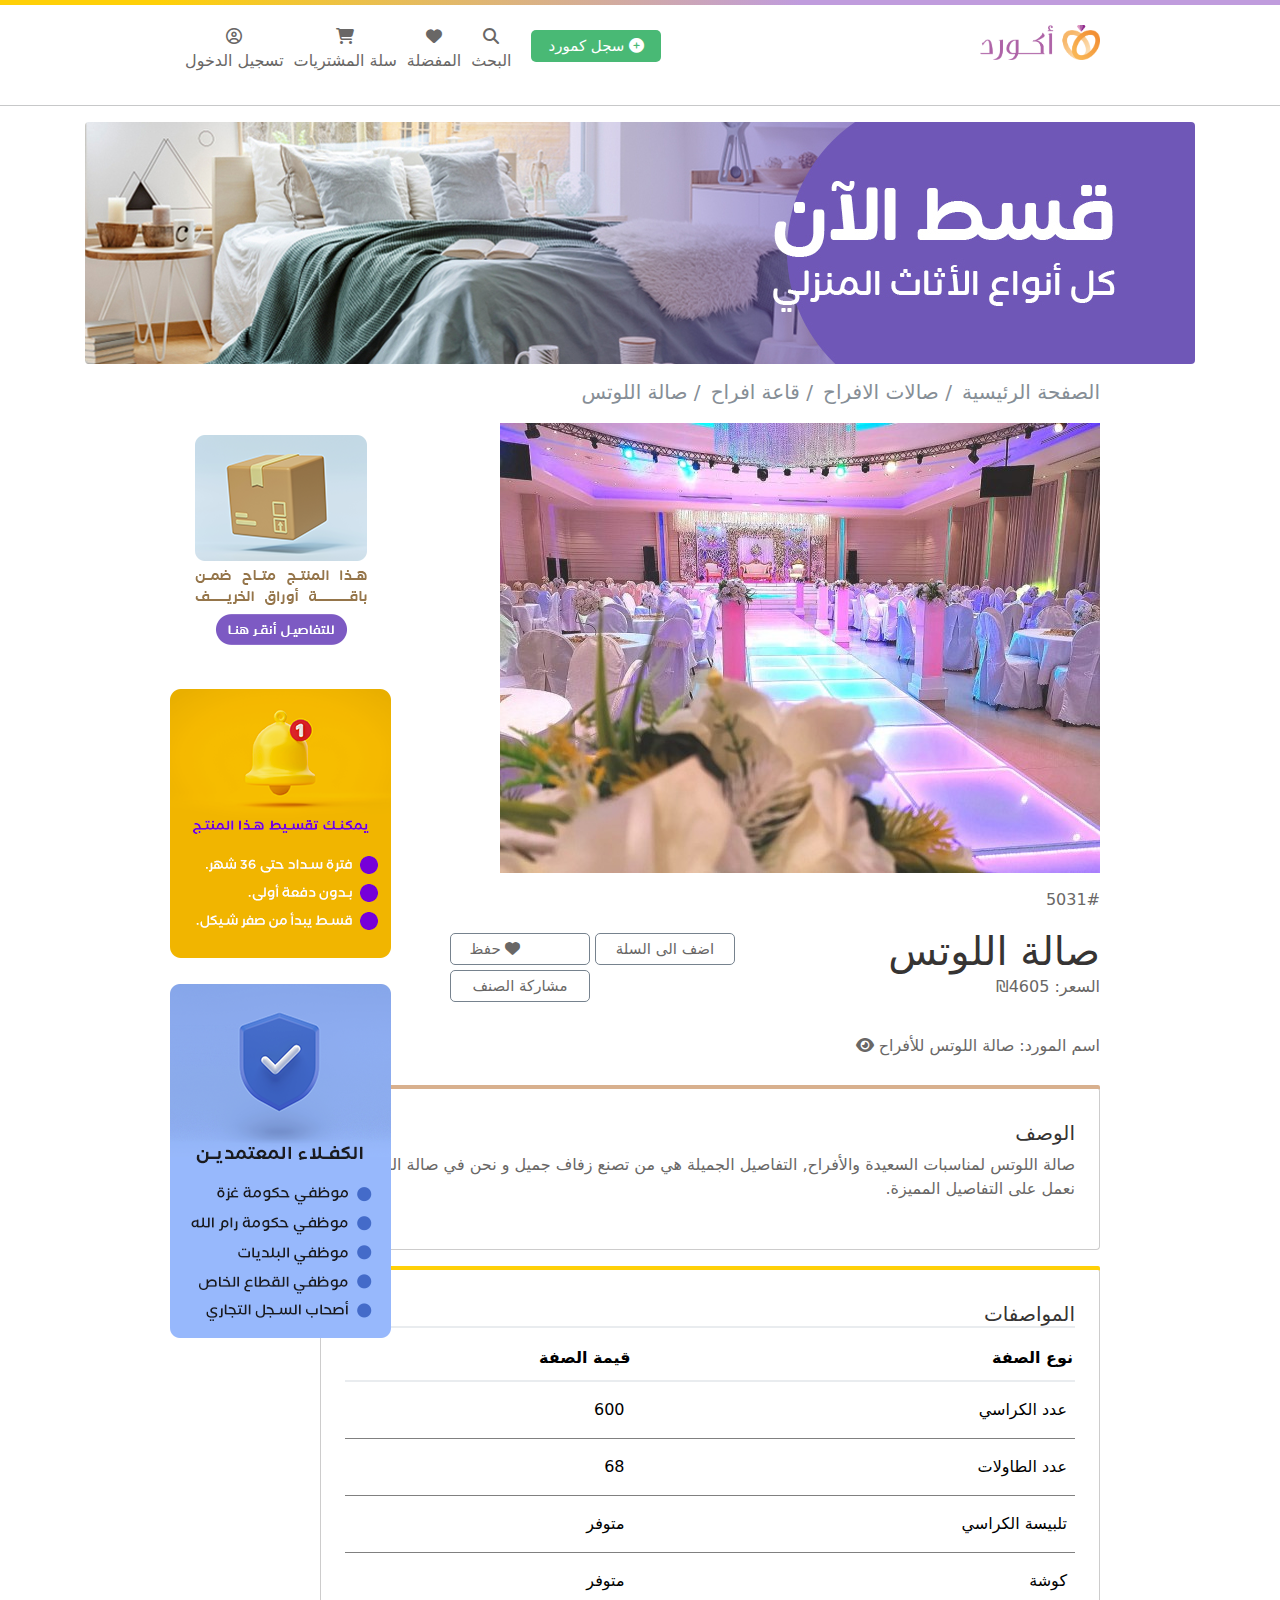
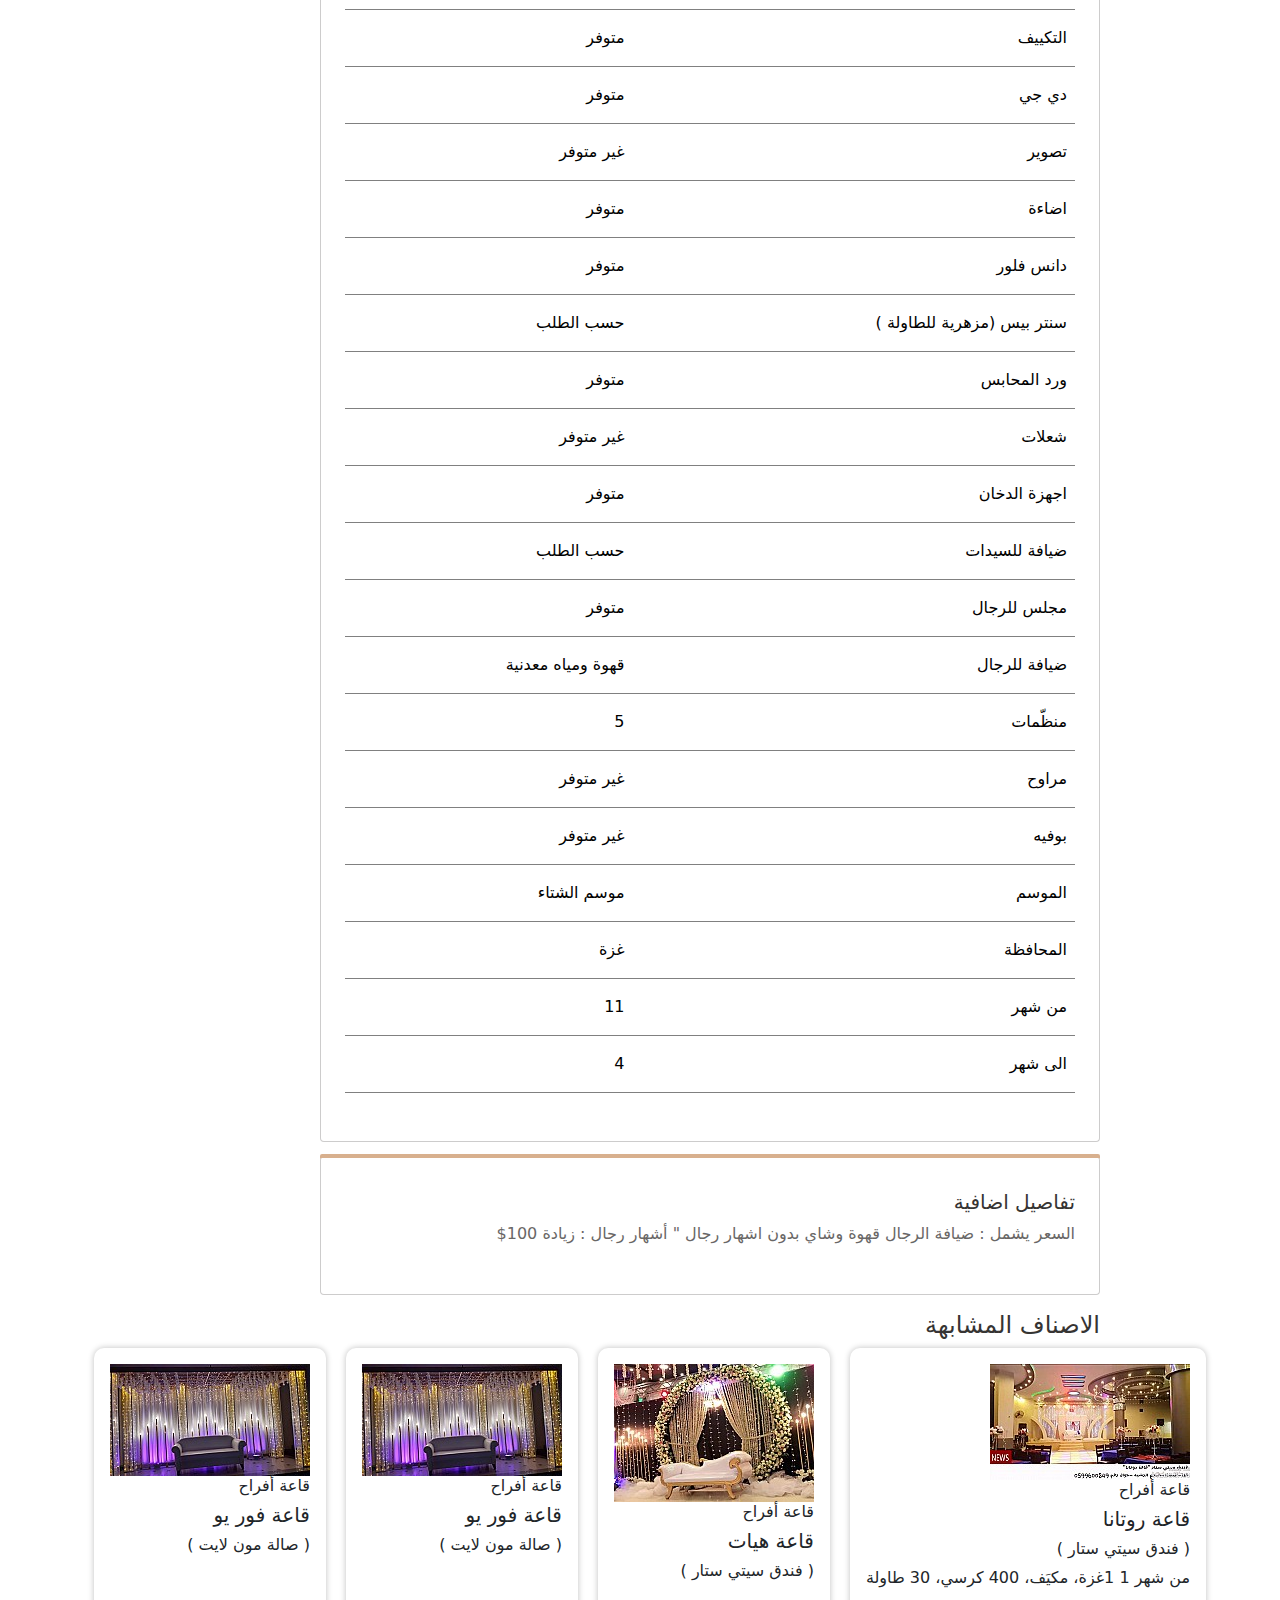
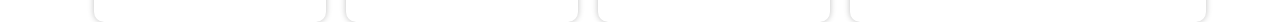
<file: website/product.html>
<!DOCTYPE html>
<html lang="en" dir="rtl">

<head>
    <meta charset="UTF-8">
    <title>product page</title>
    <link rel="stylesheet" href="style2.css">
    <link rel="stylesheet" href="https://cdnjs.cloudflare.com/ajax/libs/font-awesome/6.4.2/css/all.min.css">
    <link rel="stylesheet" href="https://cdn.jsdelivr.net/npm/bootstrap@5.0.2/dist/css/bootstrap.min.css">
</head>

<body>
    <div class="header-line"></div>
    <nav>
        <div class="left">
            <img src="images/rasel-logo.png">
        </div>
        <div class="right">
            <button> <i class="fa-solid fa-circle-plus"></i>سجل كمورد</button>
            <div>
                <i class="fa-solid fa-magnifying-glass"></i>
                <p>البحث</p>
            </div>
            <div>
                <i class="fa-solid fa-heart"></i>
                <p>المفضلة</p>
            </div>
            <div>
                <i class="fa-solid fa-cart-shopping"></i>
                <p>سلة المشتريات</p>
            </div>
            <div>
                <i class="fa-regular fa-circle-user"></i>
                <p>تسجيل الدخول</p>
            </div>
        </div>
    </nav>
    <hr>
    <div class="slider">
        <img src="images/adv3.jpg">
    </div>
    <div class="anchors">
        <a href="google.com">الصفحة الرئيسية</a>
        <a href="google.com">/ صالات الافراح</a>
        <a href="google.com">/ قاعة افراح</a>
        <a href="google.com">/ صالة اللوتس</a>
    </div>
    <div class="photo">
        <img src="images/prdct.jpg">
    </div>
    <div class="ads">
        <img src="images/ad.png">
        <img src="images/ad2.png">
        <img src="images/ad3.png">
    </div>
    <div class="contain">
        <div class="info">
            <p class="num">5031#</p>
            <h1>صالة اللوتس</h1>
            <p>السعر: 4605₪</p>
            <p class="name"> اسم المورد: صالة اللوتس للأفراح <i class="fa-solid fa-eye"></i> </p>

        </div>
        <div class="butt">
            <div class="in">
                <button>اضف الى السلة</button>
                <button> <i class="fa-solid fa-heart"></i> حفظ</button>

            </div>
            <button class="alone">مشاركة الصنف</button>
        </div>

    </div>
    <div class="discripe">
        <h5>الوصف</h5>
        <p>صالة اللوتس لمناسبات السعيدة والأفراح, التفاصيل الجميلة هي من تصنع زفاف جميل و نحن في صالة اللوتس نعمل على
            التفاصيل المميزة.</p>
    </div>
    <div class="attrib">
        <h5>المواصفات</h5>
        <table class="table">
            <thead>
                <tr>
                    <th>نوع الصفة</th>
                    <th>قيمة الصفة</th>
                </tr>
            </thead>
            <tbody>
                <tr>
                    <td>عدد الكراسي</td>
                    <td>600</td>
                </tr>
                <tr>
                    <td>عدد الطاولات</td>
                    <td>68</td>
                </tr>
                <tr>
                    <td>تلبيسة الكراسي</td>
                    <td>متوفر</td>
                </tr>
                <tr>
                    <td>كوشة</td>
                    <td>متوفر</td>
                </tr>
                <tr>
                    <td>التكييف</td>
                    <td>متوفر</td>
                </tr>
                <tr>
                    <td>دي جي </td>
                    <td>متوفر</td>
                </tr>
                <tr>
                    <td>تصوير</td>
                    <td>غير متوفر</td>
                </tr>
                <tr>
                    <td>اضاءة</td>
                    <td>متوفر</td>
                </tr>
                <tr>
                    <td>دانس فلور</td>
                    <td>متوفر</td>
                </tr>
                <tr>
                    <td>سنتر بيس (مزهرية للطاولة )</td>
                    <td>حسب الطلب</td>
                </tr>
                <tr>
                    <td>ورد المحابس</td>
                    <td>متوفر</td>
                </tr>
                <tr>
                    <td>شعلات</td>
                    <td>غير متوفر</td>
                </tr>
                <tr>
                    <td>اجهزة الدخان</td>
                    <td>متوفر</td>
                </tr>
                <tr>
                    <td>ضيافة للسيدات </td>
                    <td>حسب الطلب</td>
                </tr>
                <tr>
                    <td>مجلس للرجال</td>
                    <td>متوفر</td>
                </tr>
                <tr>
                    <td>ضيافة للرجال</td>
                    <td>قهوة ومياه معدنية</td>
                </tr>
                <tr>
                    <td>منظّمات</td>
                    <td>5</td>
                </tr>
                <tr>
                    <td>مراوح</td>
                    <td>غير متوفر</td>
                </tr>
                <tr>
                    <td>بوفيه</td>
                    <td>غير متوفر</td>
                </tr>
                <tr>
                    <td>الموسم</td>
                    <td>موسم الشتاء</td>
                </tr>
                <tr>
                    <td>المحافظة</td>
                    <td>غزة</td>
                </tr>
                <tr>
                    <td>من شهر</td>
                    <td>11</td>
                </tr>
                <tr>
                    <td>الى شهر</td>
                    <td>4</td>
                </tr>
            </tbody>


        </table>

    </div>
    <div class="discripe">
        <h5>تفاصيل اضافية</h5>
        <p>السعر يشمل : ضيافة الرجال قهوة وشاي بدون اشهار رجال " أشهار رجال : زيادة 100$</p>
    </div>

    <div>
        <div class="grandba">
            <h4>الاصناف المشابهة</h4>
            <div class="dad">
                <div class="rotana">
                    <img src="images/rotana.jpg" alt="">
                    <h6>قاعة أفراح</h6>
                    <h5>قاعة روتانا</h5>
                    <h6> ( فندق سيتي ستار ) </h6>
                    <p><span>من شهر 1 1غزة، مكيَف، 400 كرسي، 30 طاولة</p>
                </div>
                <div class="hayat">
                    <img src="images/hayat.jpg" alt="">
                    <h6>قاعة أفراح</h6>
                    <h5>قاعة هيات</h5>
                    <h6> ( فندق سيتي ستار ) </h6>
                </div>
                <div class="foru">
                    <img src="images/foru.jpg" alt="">
                    <h6>قاعة أفراح</h6>
                    <h5>قاعة فور يو</h5>
                    <h6> ( صالة مون لايت ) </h6>
                </div>
                <div class="foru2">
                    <img src="images/foru.jpg" alt="">
                    <h6>قاعة أفراح</h6>
                    <h5>قاعة فور يو</h5>
                    <h6> ( صالة مون لايت ) </h6>
                </div>
            </div>
        </div>
    </div>


    
    
    <script src="https://cdn.jsdelivr.net/npm/bootstrap@5.0.2/dist/js/bootstrap.bundle.min.js"></script>
</body>

</html>
</file>
<file: website/style2.css>
body{
    margin-top: 0px;

}

nav {
    display: flex;
    justify-content: space-between;
    padding-left: 150px;
    padding-right: 150px;
    margin-top: 20px;
    margin-bottom: 8px;
    background-color: #fff!important;


}

nav .left img {
    width: 150px;
    padding-right: 30px;
}

nav .right {
    margin-left: 25px;
    display: flex;
    color: rgb(105, 103, 102);

}

nav .right div {
    padding-left: 10px;
    text-align: center;
}

.header-line {
    margin-top: 0px;
    height: 5px;
    border: none;
    background: linear-gradient(to right, rgba(255,208,7) 0%, rgba(255,208,7) 12.5%,rgba(192,156,221,1) 62.5%, rgba(192,156,221,1) 75%);
}

nav .right button {
    margin-left: 20px;
    margin-top: 5px;
    font-size: 15px;
    border: none;
    width: 130px;
    height: 32px;
    border-radius: 5px;
    color: white;
    background-color: rgb(73, 185, 117);
    cursor: pointer;
  
}

nav .right button i {
    padding-left: 5px;

}

p {
    margin-top: 5px;
}

hr {
    border-top: 1px solid rgba(0,0,0,.1);
    margin-top: 0;
    margin-bottom: 0.8rem;
}


.slider {
   text-align: center;
   margin-bottom: 0.8rem;
    


}
.slider img {
    border-radius: 4px;


}

.anchors {
    margin-right: 180px;
}

.anchors a {
    font-size: 20px;
    font-weight: 400;
    color: #868e96;
    text-decoration: none;
    padding-left: 5px;
    

}

.photo {
    margin-right: 180px;
    margin-top: 1rem;

}

.ads img {
    display: block;
}

.ads {
    position: absolute;
    top: 400px;
    left: 150px;
}

.contain {
    margin-right: 180px;
    margin-top: 15px;
    display: flex;
    justify-content: space-between;
    position: relative;

}


.info {
    color: rgb(105, 103, 102);
    font-size: 1rem;
}

.info .num{
    margin-bottom: 15px;
    font-size: 1rem;



}
.info h1 {
    margin-top: 0px;
    margin-bottom: 0px;
    font-size: 40px;
    color: rgb(54, 52, 51);
    
}

.info .name {
    margin-top: 35px;
    font-size: 1rem;
    color: rgb(105, 103, 102);


}

.contain .butt .in {
    display: flex;
    
}

.contain .butt {
    position: absolute;
    left: 450px;
    top: 45px;
}

.contain .butt .alone {
    position: relative;
    left: -150px;
    top: 5px;
    height: 32px;
    width: 140px;
    color: rgb(105, 103, 102);
    background-color: #fff;
    border: 1px solid #76828e;
    border-radius: 5px;
    font-size: 15px;

}

.contain .butt .in button {
    height: 32px;
    width: 140px;
    font-size: 15px;
    margin-right: 5px;
    color: rgb(105, 103, 102);
    border: 1px solid #76828e;
    border-radius: 5px;
    background-color: #fff;
    text-align: center;
}

 

.contain .butt .in i{
    margin-right: 50px;
}

.discripe {
    
    border-radius: 2px 2px 4px 4px;
    border-width: 0px 1px 1px;
    border-color: rgb(205, 204, 204);
    box-shadow: rgb(216 176 142) 0px -4px;
    border-style: solid;
    padding: 32px 24px;
    margin-bottom: 16px;
    margin-right: 180px;
    margin-top: 15px;
    width: 780px;
}

.discripe h5 {
    color: rgb(54, 52, 51);
    margin-bottom: 8px;
    font-size: 20px;

}

.discripe p {
    margin-bottom: 16px;
    font-size: 16px;
    color: rgb(105, 103, 102);
    line-height: 1.5;

}

.attrib {
    width: 780px;
    box-shadow: rgb(255 208 7) 0px -4px;
    padding: 32px 24px;
    border-radius: 2px 2px 4px 4px;
    margin-bottom: 16px;
    border-width: 0px 1px 1px;
    border-color: rgb(205, 204, 204);
    border-style: solid;
    margin-top: 20px;
    margin-right: 180px;

}

.attrib h5 {
    color: rgb(54, 52, 51);
    font-size: 20px;
    border-bottom: 2px solid #e9ecef;
    margin-bottom: 0.5rem;
    margin-top: 0px;

    

}

.attrib .table {
    width: 100%;
    padding: 32px 24px;
    max-width: 100%;
    margin-bottom: 1rem;
    margin-top: 0px;
    background-color: transparent;
    color: rgb(105, 103, 102);
    border-spacing: 2px;
    border-color: gray;
    border-collapse: collapse;
    text-align: right;
    line-height: 40px;

}

.attributes tr {
    font-size: 13px;

}

.table thead th {
    vertical-align: bottom;
    border-bottom: 2px solid #e9ecef;
    padding: 2px;

}

.attrib .table td {
    border-top: 1px solid #e9ecef;
}

.grandba h4 {
    margin-right: 180px;
    color: rgb(54, 52, 51);

}

.grandba .dad {
  display: flex;
  justify-content: center;
}

.grandba .dad .rotana, .hayat, .foru, .foru2 {
  border-bottom: 1px solid rgb(239, 239, 239);
  padding: 16px;
  border-radius: 10px;
  border: none;
  box-shadow: 0px 0px 6px rgb(192 192 192);
  margin-left: 20px;
  

}
</file>
